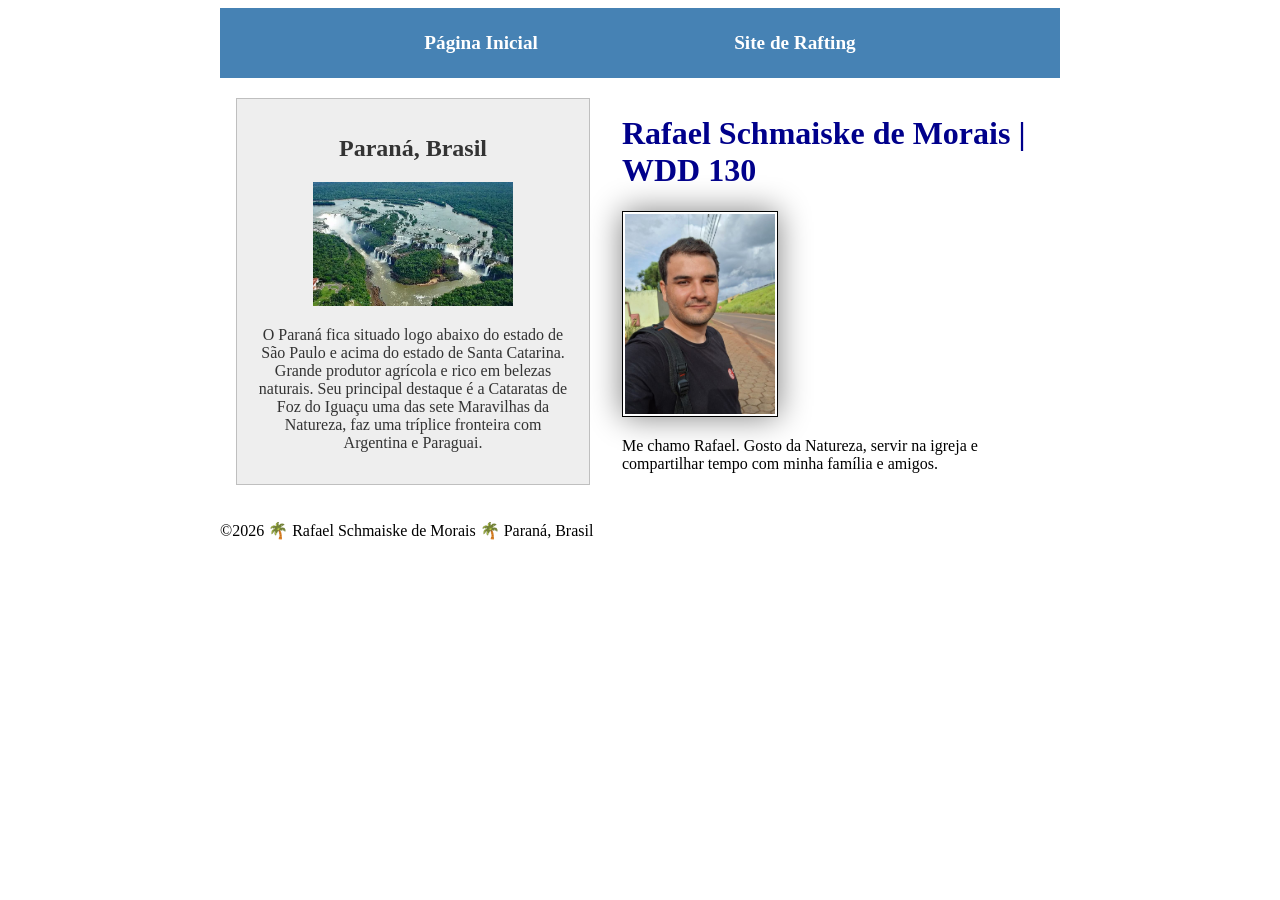
<file: index.html>
<!DOCTYPE html>
<html lang="pt-br">

<head>
    <meta charset="UTF-8">
    <meta name="viewport" content="width=device-width, initial-scale=1.0">
    <title>Rafael Schmaiske de Morais | WDD 130</title>
    <meta name="description"
      content="Página de Rafael Schmaiske de Morais para o curso de WDD 130, com informações pessoais e atividades de desenvolvimento web.">
    <meta name="author" content="Rafael Schmaiske de Morais">
    <link rel="stylesheet" href="estilos/estilos.css">
</head>

<body>
    <header>
        <nav>
            <a href="#">Página Inicial</a>
            <a href="wwr/">Site de Rafting</a>
        </nav>
    </header>
    <div class="grid">
        <main>
            <h1>Rafael Schmaiske de Morais | WDD 130</h1>
            <img src="imagens/perfil.jpg" alt="Foto de Rafael Schmaiske de Morais" width="200">
            <p>Me chamo Rafael. Gosto da Natureza, servir na igreja e compartilhar tempo com minha
                família e amigos.</p>
        </main>
        <aside>
            <h2>Paraná, Brasil</h2>
            <img src="imagens/parana.webp" alt="Cataratas do Iguaçu, Paraná - Brasil">
            <p>O Paraná fica situado logo abaixo do estado de São Paulo e acima do estado de Santa
                Catarina. Grande produtor agrícola e rico em belezas naturais. Seu principal
                destaque é
                a Cataratas de Foz do Iguaçu uma das sete
                Maravilhas da Natureza, faz uma tríplice fronteira com Argentina e
                Paraguai.
            </p>
        </aside>
    </div>
    <footer>
        <p>&copy;2026 🌴 Rafael Schmaiske de Morais 🌴 Paraná, Brasil</p>
    </footer>
</body>

</html>
</file>
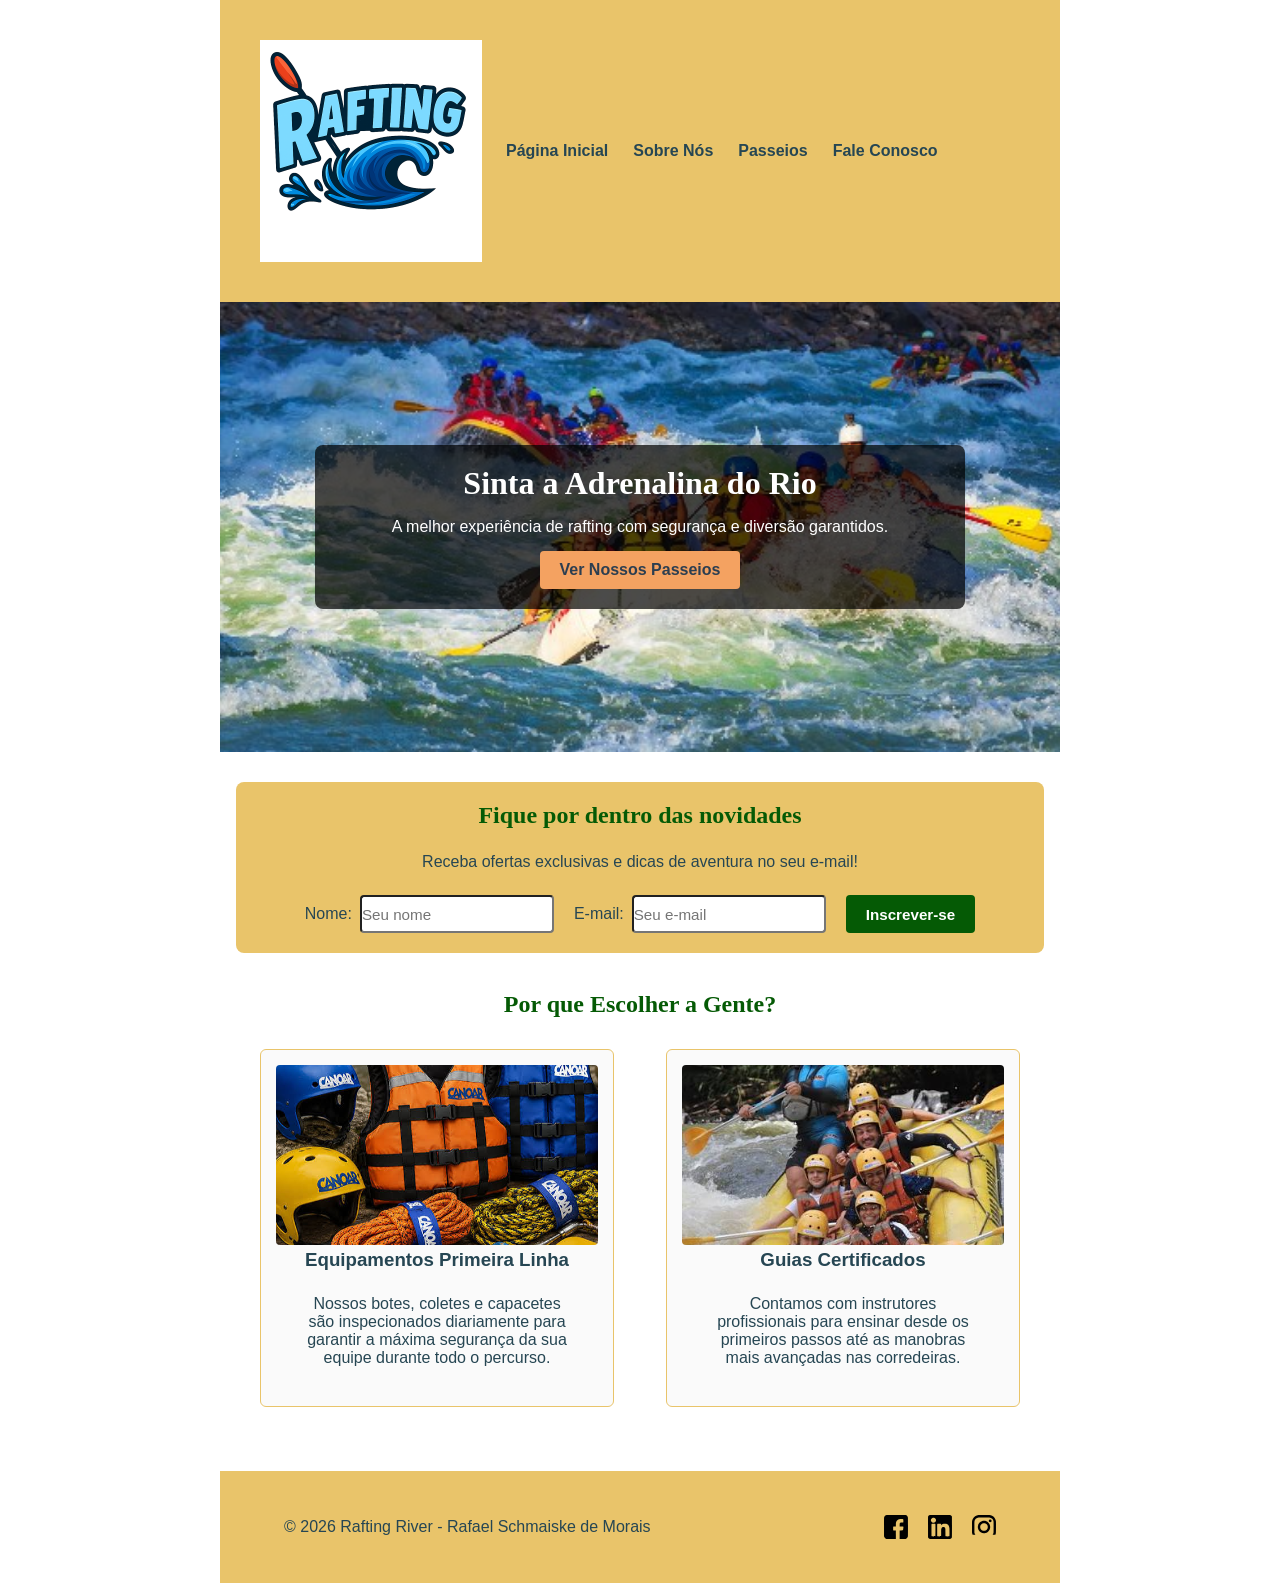
<file: wwr/index.html>
<!DOCTYPE html>
<html lang="pt-br">

<head>
    <meta charset="UTF-8">
    <meta name="description"
      content="Explore a emoção do rafting em corredeiras com a Rafting River. Passeios para iniciantes e veteranos.">
    <meta name="author" content="Rafael Schmaiske de Morais">
    <meta name="viewport" content="width=device-width, initial-scale=1.0">
    <link rel="stylesheet" href="estilos/rafting.css">
    <title>Rafting River | Página Inicial</title>
</head>

<body>
    <header>
        <img src="imagens/logo.png" alt="Logo Rafting River">
        <nav>
            <ul class="navegacao">
                <li><a href="index.html">Página Inicial</a></li>
                <li><a href="sobre.html">Sobre Nós</a></li>
                <li><a href="passeios.html">Passeios</a></li>
                <li><a href="contato.html">Fale Conosco</a></li>
            </ul>
        </nav>
    </header>


    <main class="contato-main">
        <div class="hero">
            <img src="imagens/hero_image.jpg" alt="Equipe praticando raftind no rio"
              class="hero_image">
            <div class="hero-content">
                <h1>Sinta a Adrenalina do Rio</h1>
                <p>A melhor experiência de rafting com segurança e diversão garantidos.</p>
                <a href="passeios.html" class="btn-cta">Ver Nossos Passeios</a>
            </div>
        </div>

        <section class="newsletter">
            <h2>Fique por dentro das novidades</h2>
            <p>Receba ofertas exclusivas e dicas de aventura no seu e-mail!</p>
            <form action="#" method="post" class="newsletter-form">
                <div class="form-group">
                    <label for="nome">Nome:</label>
                    <input type="text" id="nome" name="nome" placeholder="Seu nome" required>
                </div>
                <div class="form-group">
                    <label for="email">E-mail:</label>
                    <input type="email" id="email" name="email" placeholder="Seu e-mail" required>
                </div>
                <button type="submit" class="btn-submit">Inscrever-se</button>
            </form>
        </section>

        <section class="grid-destaques">
            <h2>Por que Escolher a Gente?</h2>
            <div class="grid-container">
                <article class="grid-card">
                    <img src="imagens/destaque1.jpg" alt="Equipamentos de segurança para rafting">
                    <h3>Equipamentos Primeira Linha</h3>
                    <p>Nossos botes, coletes e capacetes são inspecionados diariamente para garantir
                        a máxima segurança da sua equipe durante todo o percurso.</p>
                </article>
                <article class="grid-card">
                    <img src="imagens/destaque2.jpeg"
                      alt="Guia experiente orientando os aventureiros">
                    <h3>Guias Certificados</h3>
                    <p>Contamos com instrutores profissionais para ensinar desde os primeiros passos
                        até as manobras mais avançadas nas corredeiras.</p>
                </article>
            </div>
        </section>
    </main>

    <footer>
        <p>&copy; 2026 Rafting River - Rafael Schmaiske de Morais</p>
        <nav class="redes-sociais">
            <a href="https://facebook.com"><img src="imagens/facebook.svg" alt="Facebook"></a>
            <a href="https://linkedin.com"><img src="imagens/linkedin.svg" alt="LinkedIn"></a>
            <a href="https://instagram.com"><img src="imagens/instagram.svg" alt="Instagram"></a>
        </nav>
    </footer>
</body>

</html>
</file>
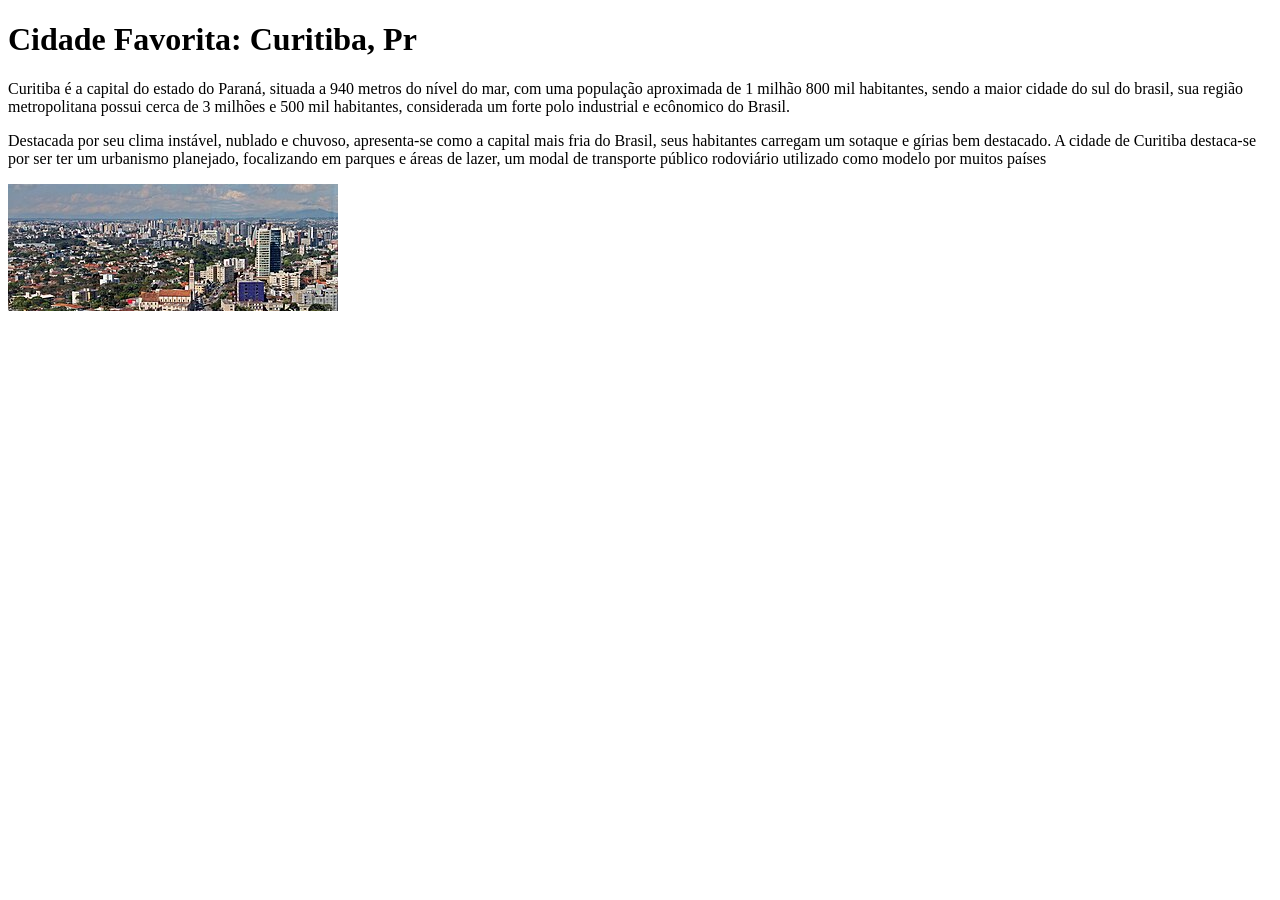
<file: semana01/cidade-favorita.html>
<!DOCTYPE html>
<html lang="en">

<head>
    <meta charset="UTF-8">
    <meta name="viewport" content="width=device-width, initial-scale=1.0">
    <title>Cidade Favorita</title>
</head>

<body>
    <h1>Cidade Favorita: Curitiba, Pr</h1>
    <p>Curitiba é a capital do estado do Paraná, situada a 940 metros do nível do mar, com uma
        população aproximada de 1 milhão 800 mil habitantes, sendo a maior cidade do sul do brasil,
        sua região metropolitana possui cerca de 3 milhões e 500 mil habitantes, considerada um
        forte polo industrial e ecônomico do Brasil.</p>
    <p>Destacada por seu clima instável, nublado e chuvoso, apresenta-se como a capital mais fria do
        Brasil, seus habitantes carregam um sotaque e gírias bem destacado. A cidade de Curitiba
        destaca-se por ser ter um urbanismo planejado, focalizando em parques e áreas de lazer, um
        modal de transporte público rodoviário utilizado como modelo por muitos países</p>
    <img src="imagens/Vista_da_Torre_das_Mercês_em_Curitiba.jpg"
      alt="Horizonte visto da Torre Panôramica">
</body>

</html>
</file>
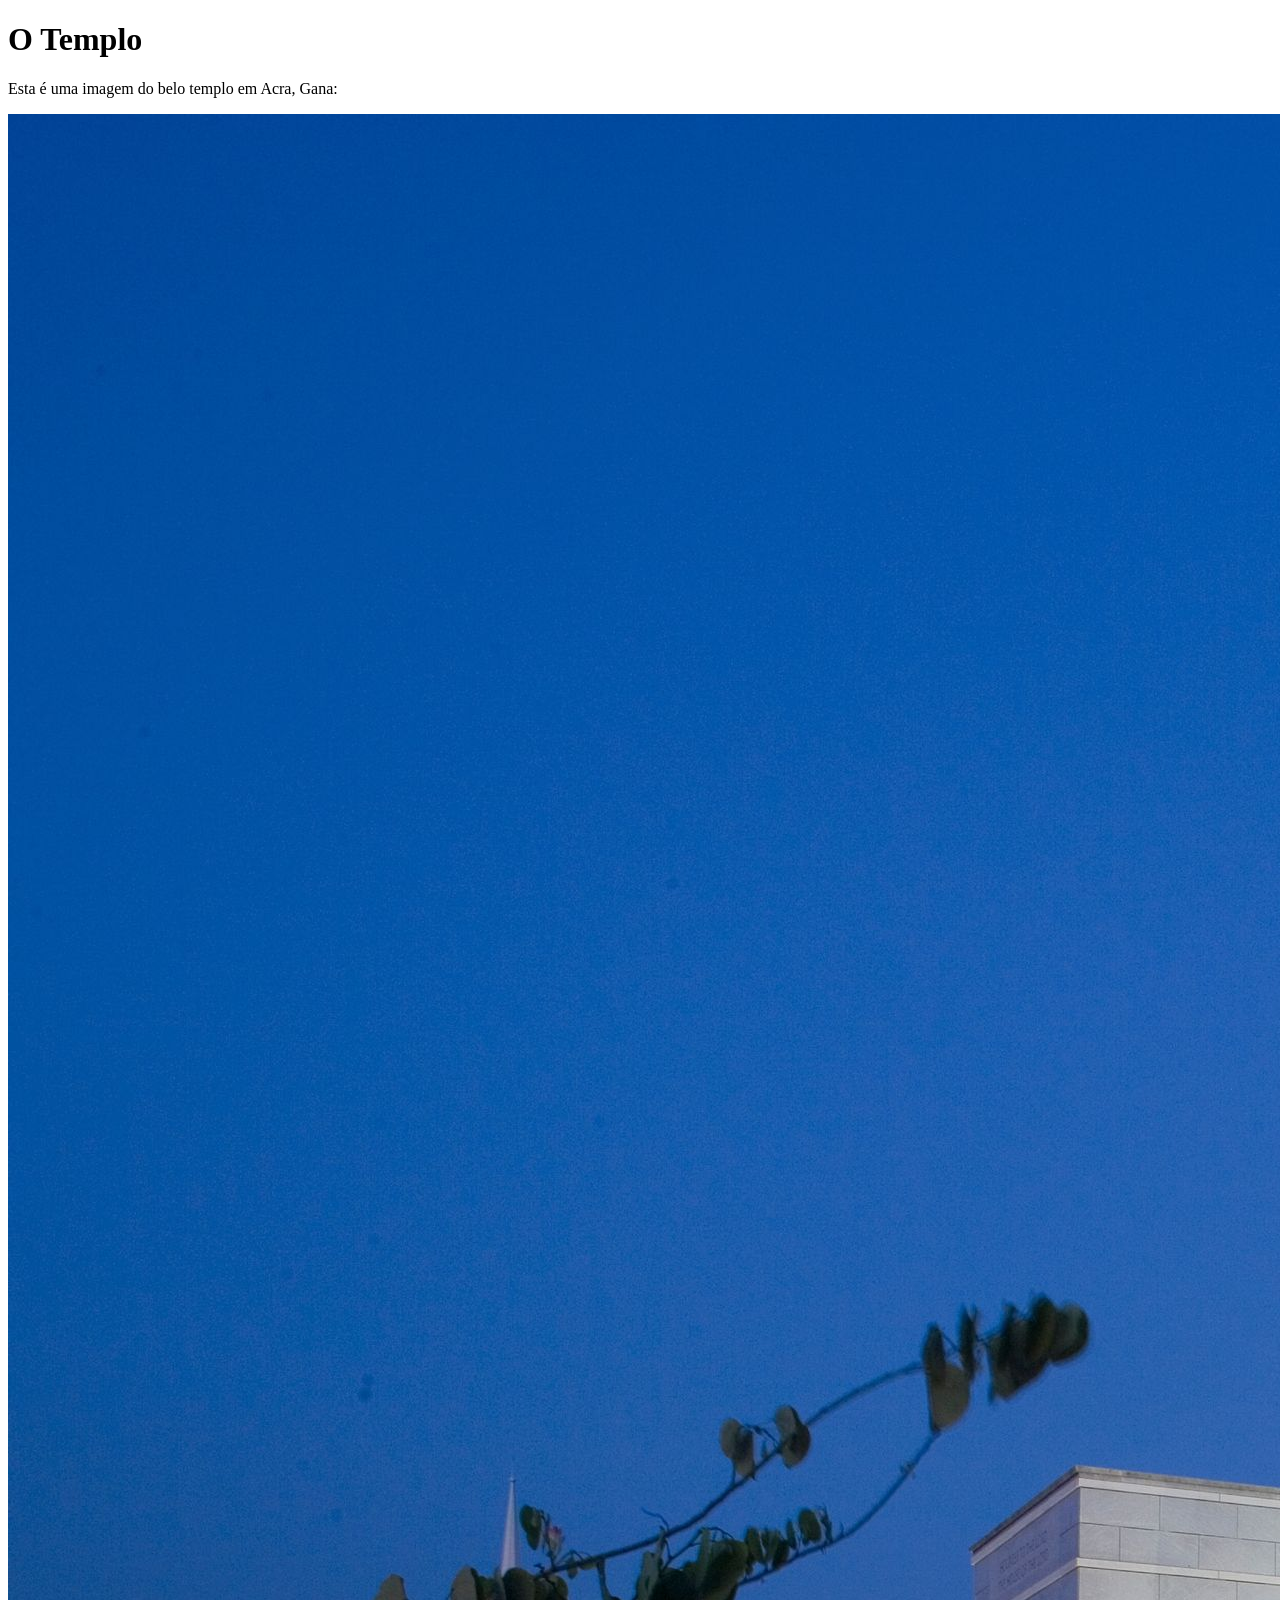
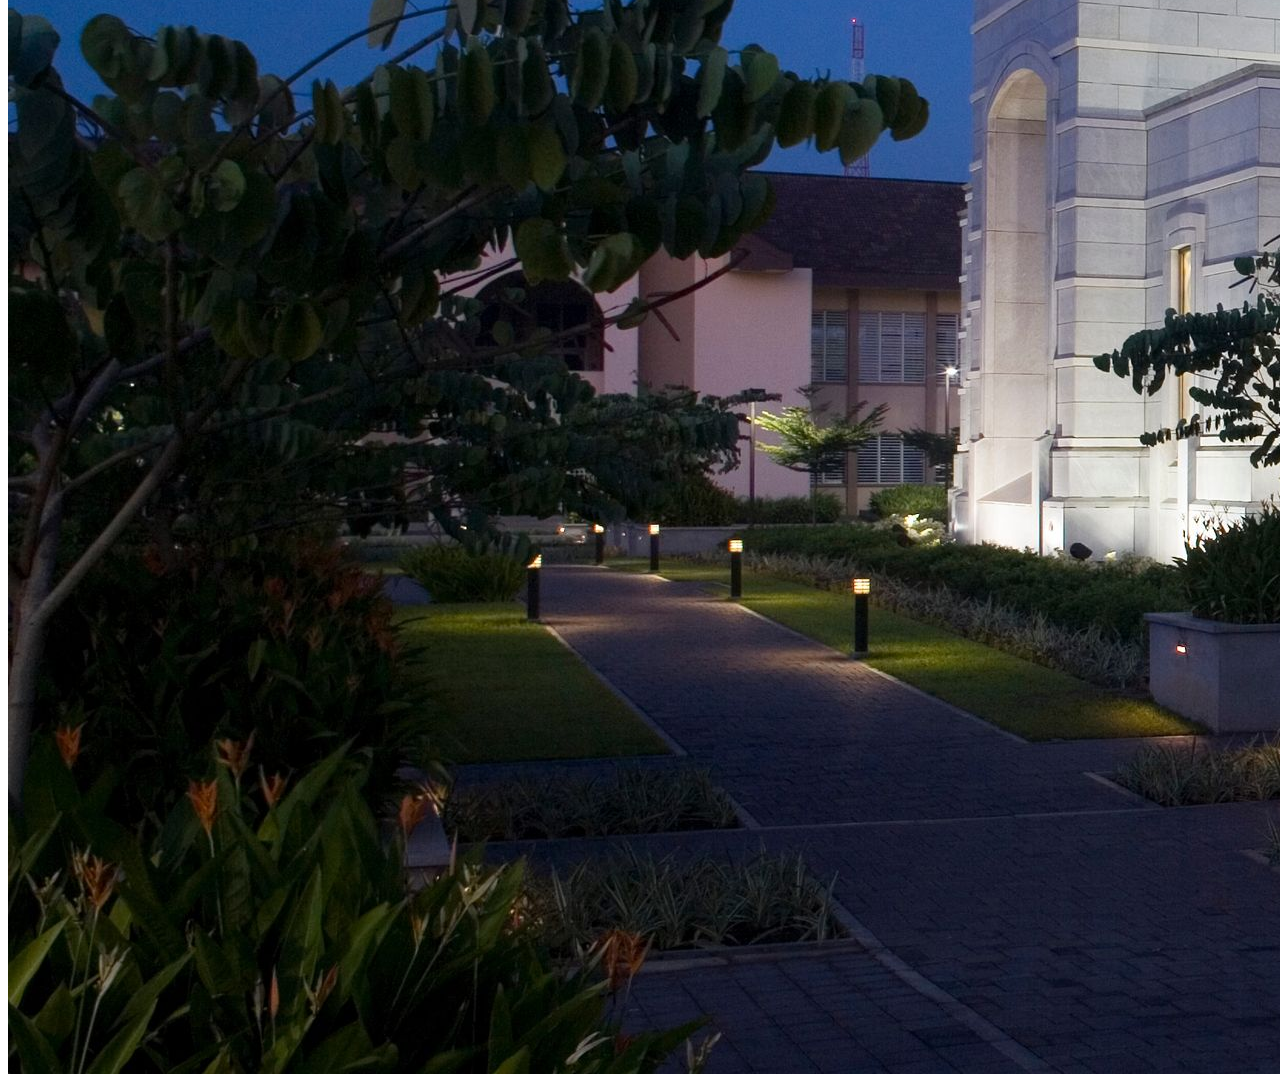
<file: semana01/imagens.html>
<!DOCTYPE html>
<html lang="pt-br">
<head>
    <meta charset="UTF-8">
    <meta name="viewport" content="width=device-width, initial-scale=1.0">
    <title>Imagem do Templo</title>
</head>
<body>
    <h1>O Templo</h1>
    <p>Esta é uma imagem do belo templo em Acra, Gana:</p>
    <img src="imagens/templo-largo.jpeg" alt="O Templo de Acra, Gana">
    
</body>
</html>
</file>
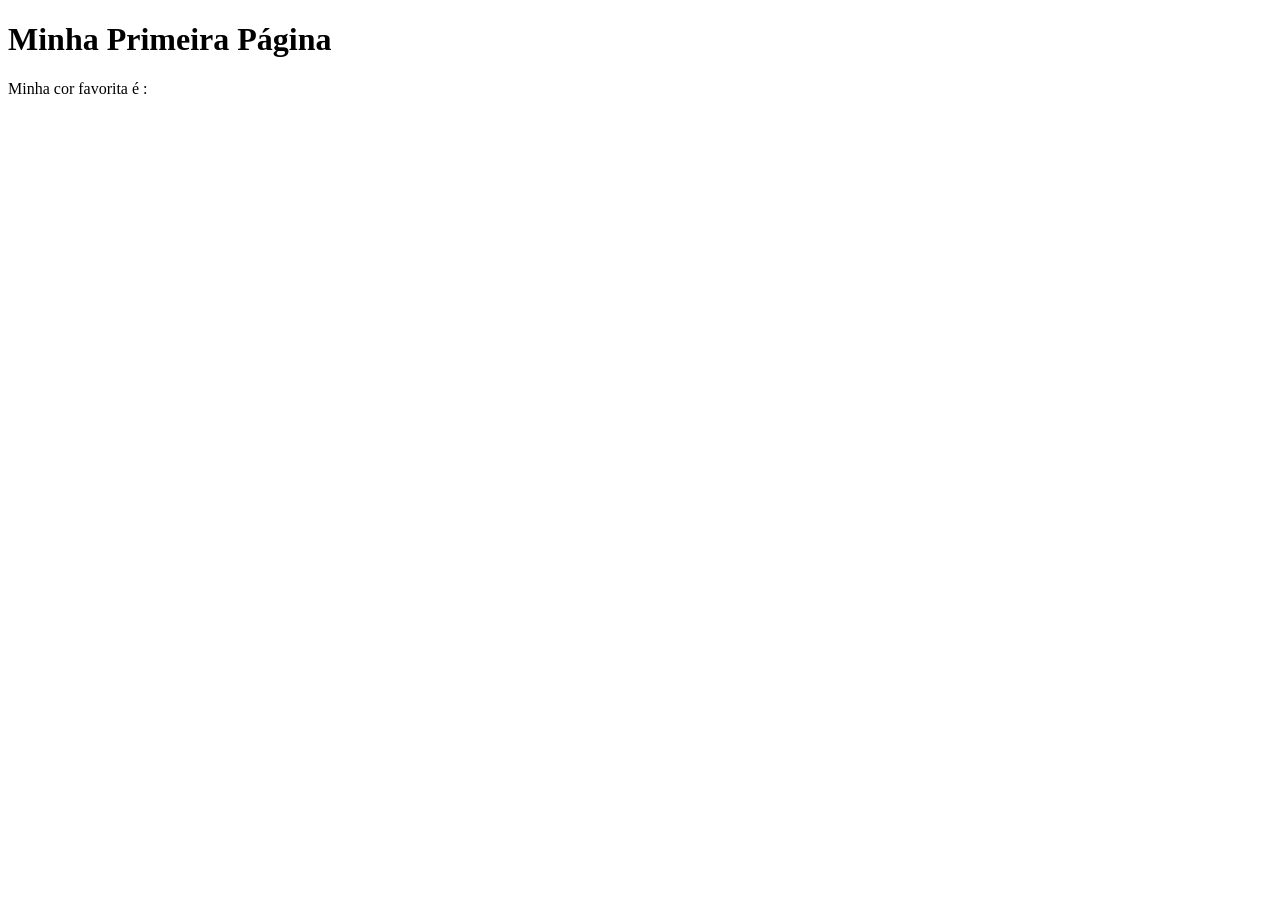
<file: semana01/primeira-pagina.html>
<!DOCTYPE html>
<html lang="pt-br">
<head>
    <meta charset="UTF-8">
    <meta name="viewport" content="width=device-width, initial-scale=1.0">
    <title>Minha Primeira Página</title>
</head>
<body>
    <h1>Minha Primeira Página</h1>
    <p>Minha cor favorita é : </p>
</body>
</html>
</file>
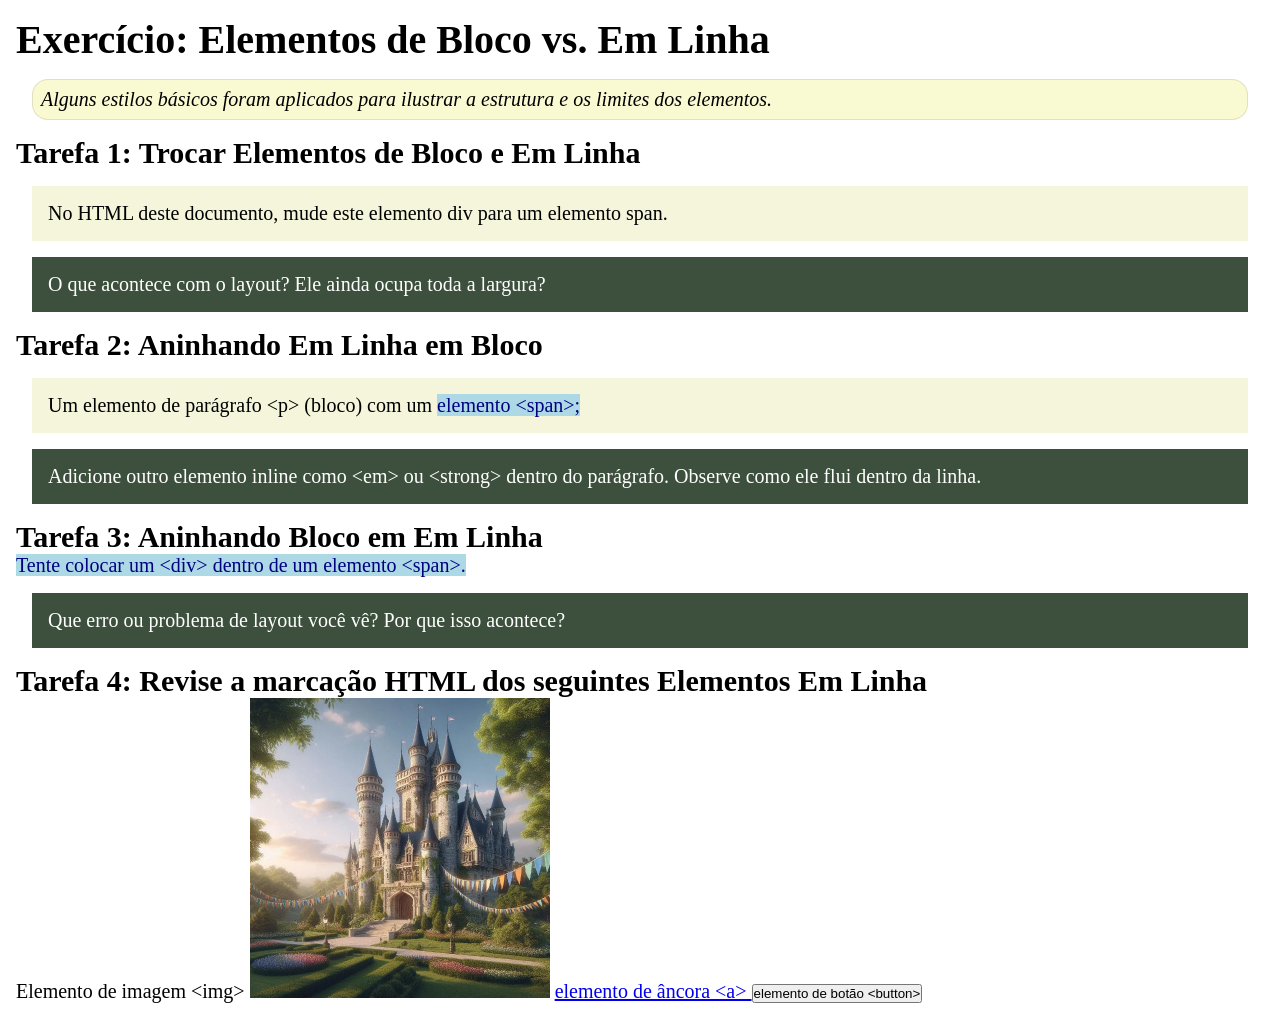
<file: semana02/bloco-vs-inline.html>
<!DOCTYPE html>
<html lang="pt-br">

<head>
    <meta charset="UTF-8">
    <meta name="viewport" content="width=device-width, initial-scale=1.0">
    <title>Exercício: Elementos de Bloco vs. Inline</title>
    <link rel="stylesheet" href="estilos/bloco-vs-inline.css">
</head>

<body>
    <main>
        <h1>Exercício: Elementos de Bloco vs. Em Linha</h1>
        <p class="note">Alguns estilos básicos foram aplicados para ilustrar a estrutura e os limites dos elementos.</p>

        <h2>Tarefa 1: Trocar Elementos de Bloco e Em Linha</h2>
        <div>No HTML deste documento, mude este elemento div para um elemento span.</div>

        <p class="question">O que acontece com o layout? Ele ainda ocupa toda a largura?</p>

        <h2>Tarefa 2: Aninhando Em Linha em Bloco</h2>
        <p>Um elemento de parágrafo &lt;p&gt; (bloco) com um <span>elemento &lt;span&gt;;</span></p>
        <p class="question">Adicione outro elemento inline como &lt;em&gt; ou &lt;strong&gt; dentro do parágrafo.
            Observe como ele flui dentro da linha.</p>

        <h2>Tarefa 3: Aninhando Bloco em Em Linha</h2>
        <span>Tente colocar um &lt;div&gt; dentro de um elemento &lt;span&gt;.</span>
        <p class="question">Que erro ou problema de layout você vê? Por que isso acontece?</p>


        <h2>Tarefa 4: Revise a marcação HTML dos seguintes Elementos Em Linha</h2>
        Elemento de imagem &lt;img&gt;
        <img src="imagens/castelo.webp" alt="imagem (imagens estão em linha)" width="300" height="300">
        <a href="https://churchofjesuschrist.org">elemento de âncora &lt;a&gt; </a>
        <button type="button">elemento de botão &lt;button&gt;</button>
    </main>
</body>

</html>
</file>
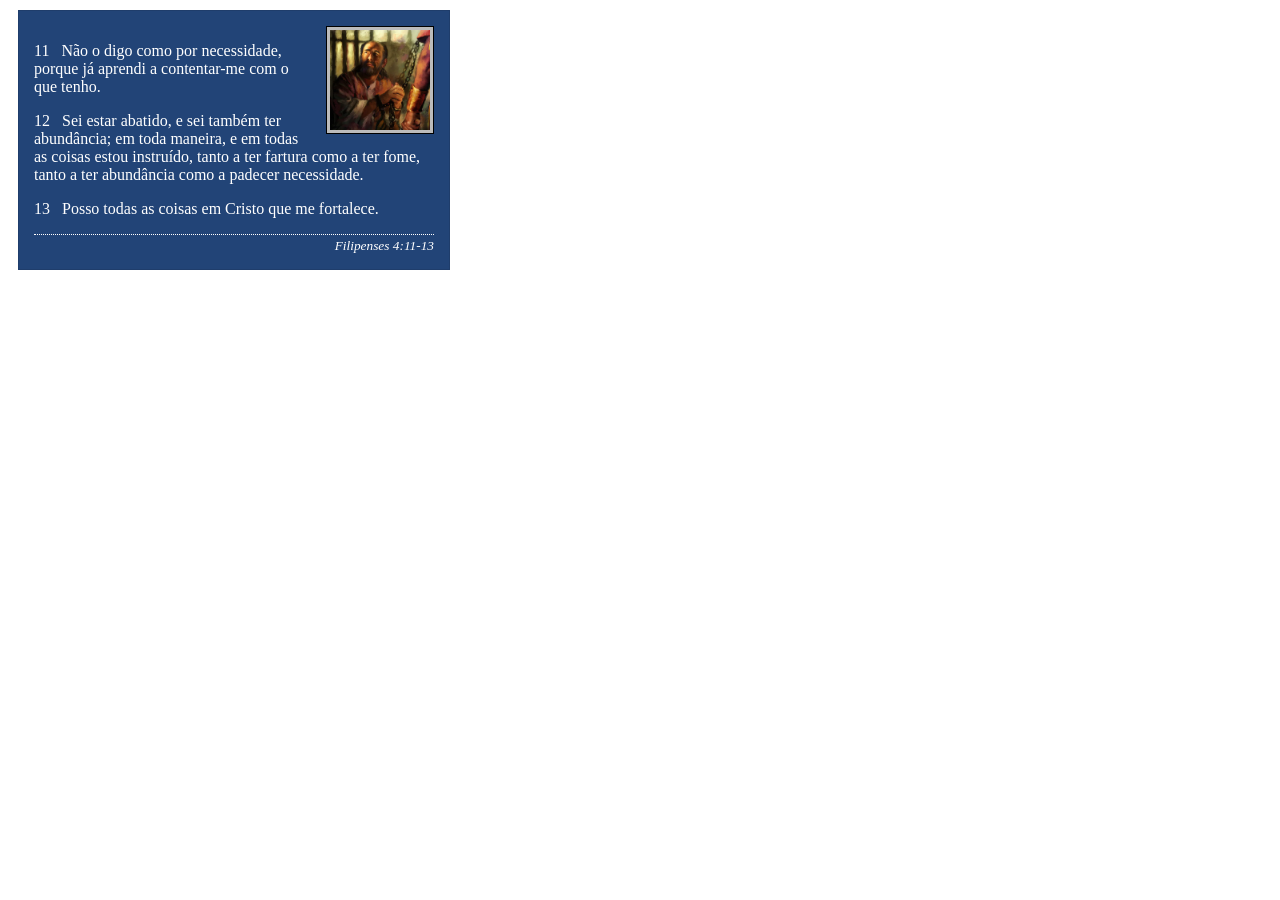
<file: semana02/box-model-solucao.html>
<!DOCTYPE html>
<html lang="pt-br">

<head>
    <meta charset="UTF-8">
    <meta name="viewport" content="width=device-width, initial-scale=1.0">
    <title>Atividade de Box Model</title>
    <link rel="stylesheet" href="estilos/box-model-solucao.css">
</head>

<body>
    <main>
        <div class="callout">
            <img src="imagens/apostolo-paulo-preso.webp" alt="Apóstolo Paulo - Preso em Roma" width="200" height="200">
            <blockquote>
                <p>11 &nbsp; Não o digo como por necessidade, porque já aprendi a contentar-me com o que tenho.</p>
                <p>12 &nbsp; Sei estar abatido, e sei também ter abundância; em toda maneira, e em todas as coisas estou
                    instruído, tanto a ter fartura como a ter fome, tanto a ter abundância como a padecer necessidade.
                </p>
                <p>13 &nbsp; Posso todas as coisas em Cristo que me fortalece.</p>
            </blockquote>
            <cite>Filipenses 4:11-13</cite>
        </div>
    </main>
</body>

</html>
</file>
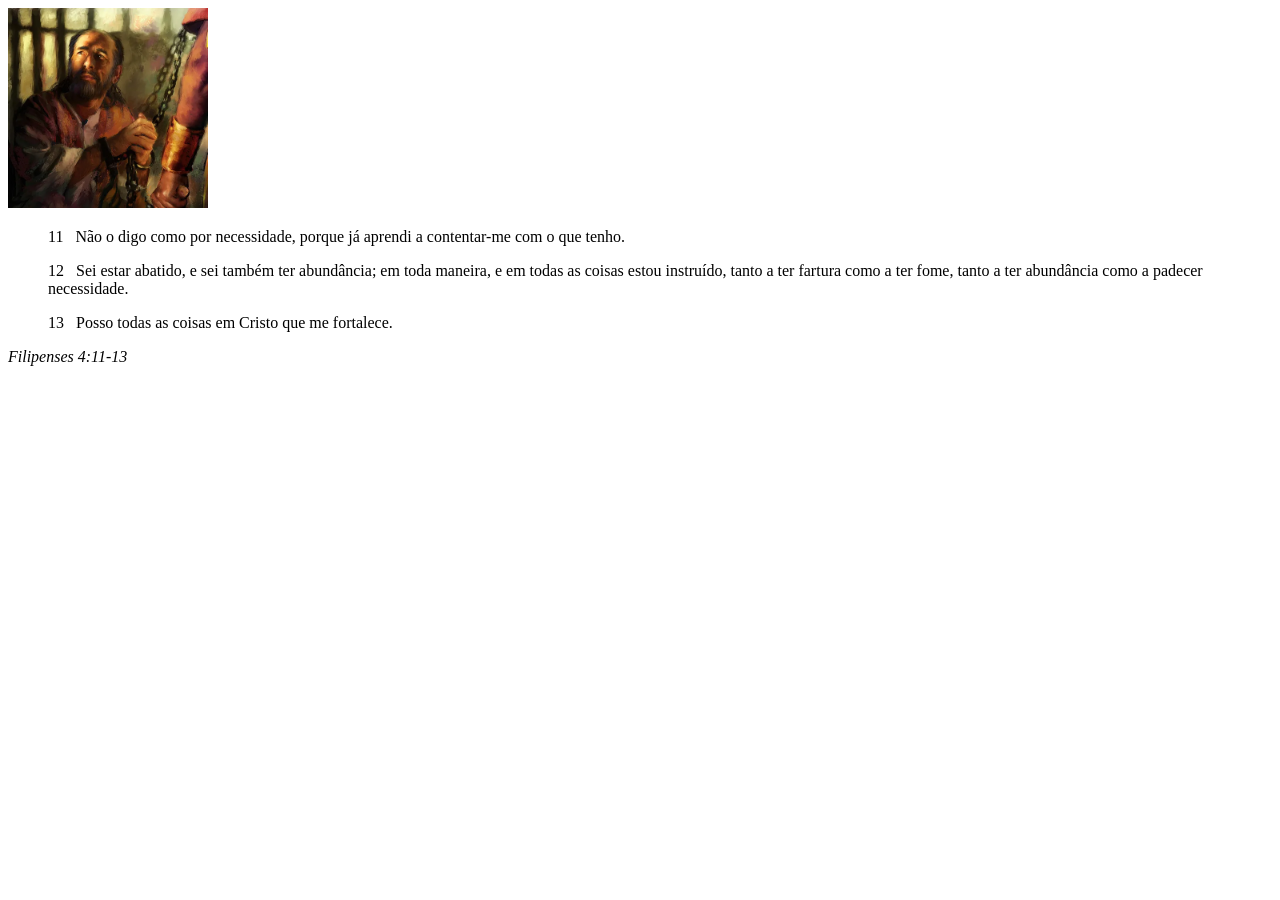
<file: semana02/box-model.html>
<!DOCTYPE html>
<html lang="pt-br">
<head>
    <meta charset="UTF-8">
    <meta name="viewport" content="width=device-width, initial-scale=1.0">
    <title>Atividade de Box Model</title>
</head>
<body>
    <main>
        <div class="callout">
            <img src="imagens/apostolo-paulo-preso.webp" alt="Apóstolo Paulo - Preso em Roma" width="200" height="200">
            <blockquote>
                <p>11 &nbsp; Não o digo como por necessidade, porque já aprendi a contentar-me com o que tenho.</p>
                <p>12 &nbsp; Sei estar abatido, e sei também ter abundância; em toda maneira, e em todas as coisas estou instruído, tanto a ter fartura como a ter fome, tanto a ter abundância como a padecer necessidade.</p>
                <p>13 &nbsp; Posso todas as coisas em Cristo que me fortalece.</p>
            </blockquote>
            <cite>Filipenses 4:11-13</cite>
        </div>
    </main>
</body>
</html>
</file>
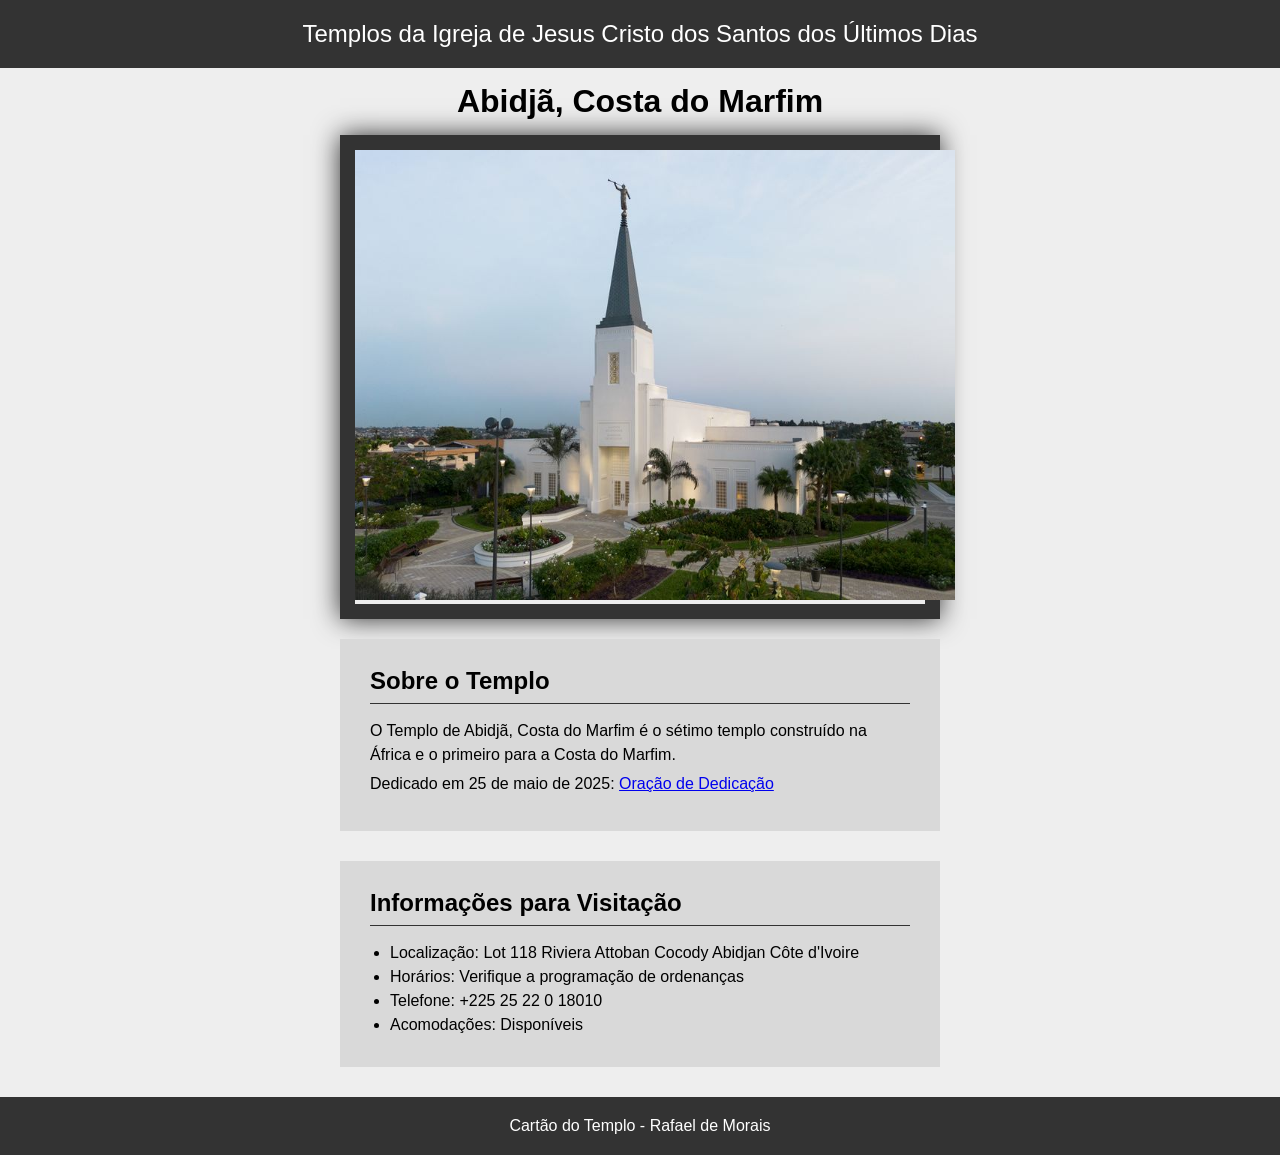
<file: semana02/templo.html>
<!DOCTYPE html>
<html lang="pt-br">

<head>
    <meta charset="UTF-8">
    <meta name="viewport" content="width=device-width, initial-scale=1.0">
    <title>Cartão do Templo - Abidjã, Costa do Marfim</title>
    <link rel="stylesheet" href="estilos/templo.css">

<body>
    <header>
        <p>Templos da Igreja de Jesus Cristo dos Santos dos Últimos Dias</p>
    </header>
    <main>
        <h1>Abidjã, Costa do Marfim</h1>
        <picture>
            <img src="imagens/abidja-costa-do-marfim.jpeg" alt="Templo de Abidjã, Costa do Marfim">
        </picture>
        <section>
            <h2>Sobre o Templo</h2>
            <p>O Templo de Abidjã, Costa do Marfim é o sétimo templo construído na África e o
                primeiro para a Costa do Marfim.</p>
            <p>Dedicado em 25 de maio de 2025: <a
                  href="https://www.churchofjesuschrist.org/temples/dedicatory-prayer/abidjan-ivory-coast-temple/2025-05-25?lang=eng"
                  target="_blank" rel="noopener noreferrer">Oração de Dedicação</a></p>
        </section>
        <section>
            <h2>Informações para Visitação</h2>
            <ul>
                <li>Localização: Lot 118 Riviera Attoban Cocody Abidjan Côte d'Ivoire</li>
                <li>Horários: Verifique a programação de ordenanças</li>
                <li>Telefone: +225 25 22 0 18010</li>
                <li>Acomodações: Disponíveis</li>
            </ul>
        </section>
    </main>
    <footer>
        <p>Cartão do Templo - Rafael de Morais</p>
    </footer>
</body>

</html>
</file>
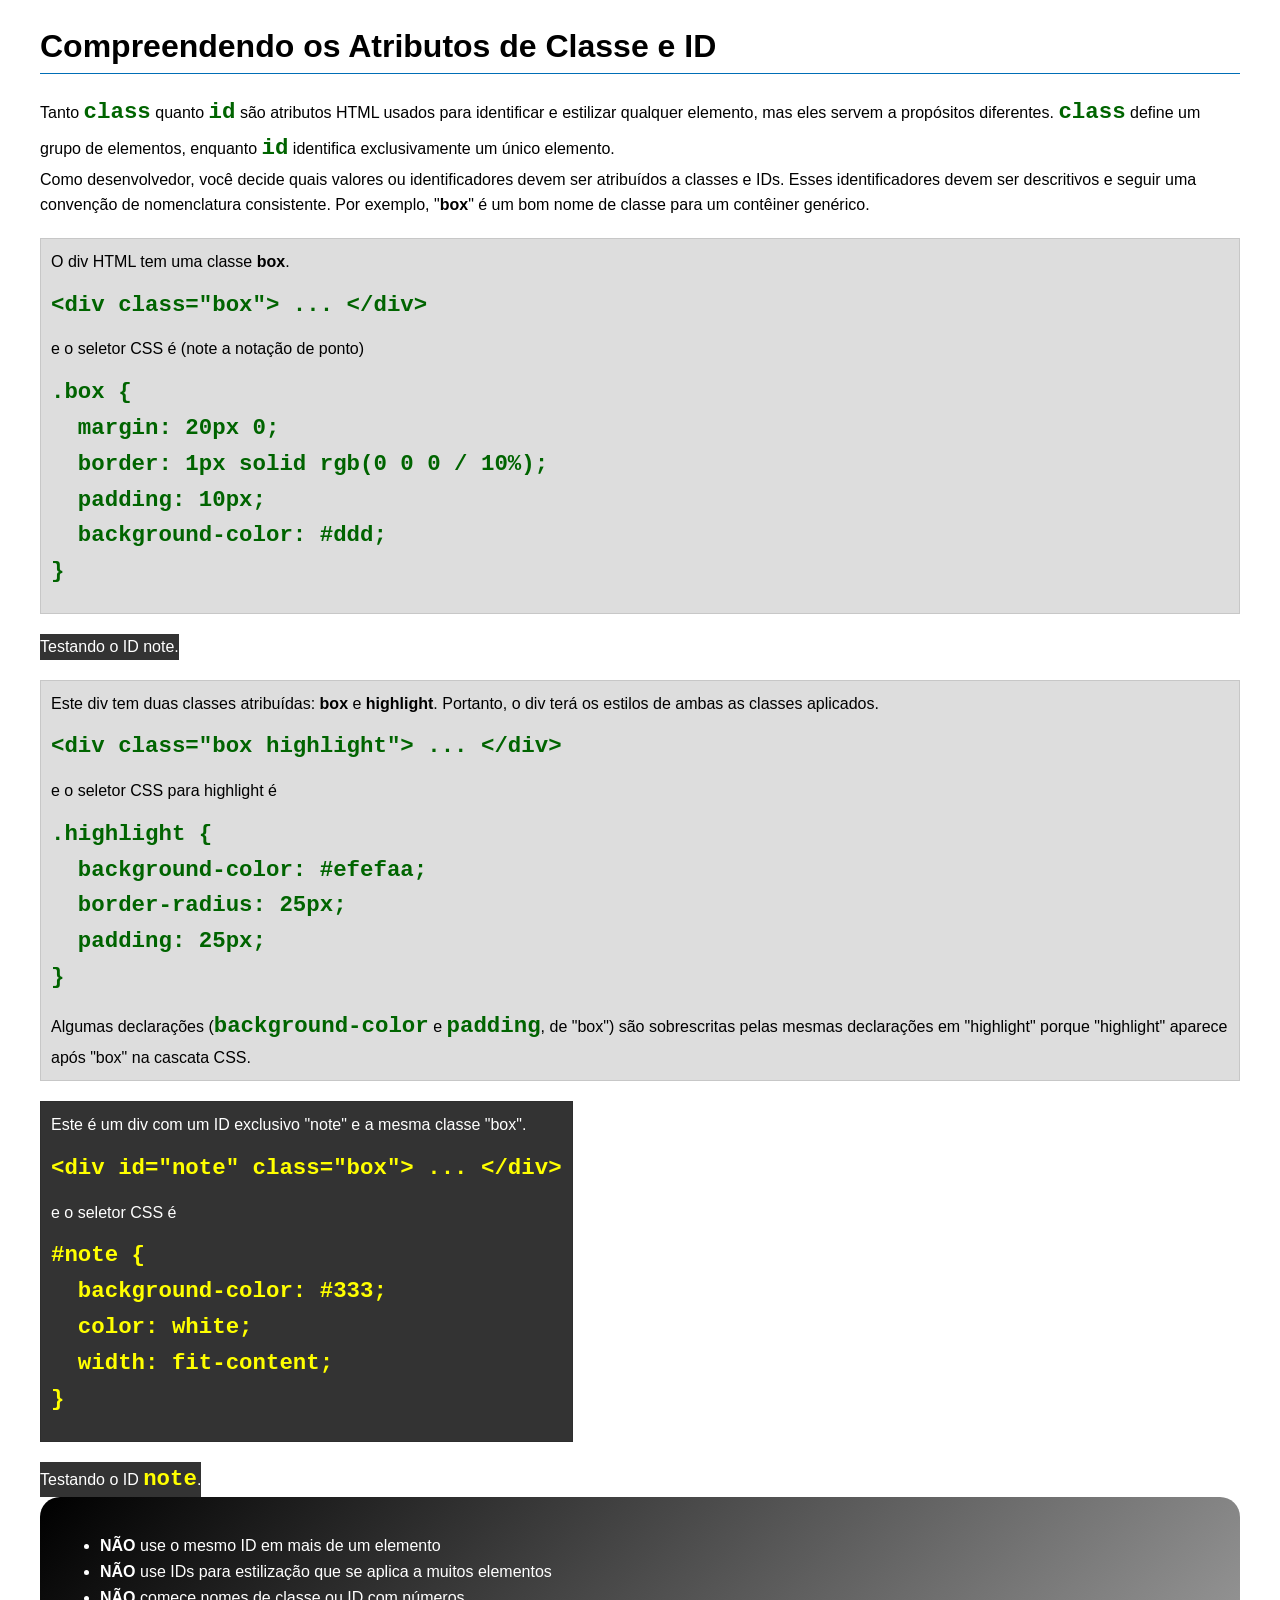
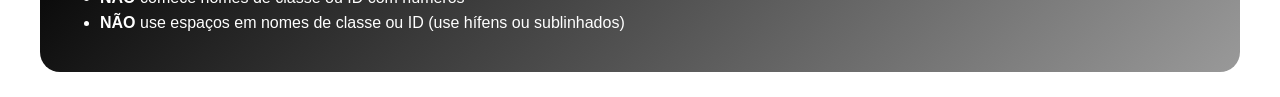
<file: semana03/classe-e-id.html>
<!DOCTYPE html>
<html lang="pt-br">

<head>
    <meta charset="UTF-8">
    <meta name="viewport" content="width=device-width, initial-scale=1.0">
    <title>Atributos de Classe vs ID</title>
    <link rel="stylesheet" href="estilos/classe-e-id.css">
</head>

<body>
    <h1>Compreendendo os Atributos de Classe e ID</h1>
    <p>Tanto <code>class</code> quanto <code>id</code> são atributos HTML usados para identificar e
        estilizar qualquer
        elemento, mas eles servem a propósitos diferentes. <code>class</code> define um grupo de
        elementos, enquanto
        <code>id</code> identifica exclusivamente um único elemento.
    </p>
    <p>Como desenvolvedor, você decide quais valores ou identificadores devem ser atribuídos a
        classes e IDs. Esses
        identificadores devem ser descritivos e seguir uma convenção de nomenclatura consistente.
        Por exemplo,
        "<strong>box</strong>" é um bom nome de classe para um contêiner genérico.</p>
    <div class="box">
        <p>O div HTML tem uma classe <strong>box</strong>.</p>
        <pre><code class="html">&lt;div class="box"&gt; ... &lt;/div&gt;</code></pre>
        e o seletor CSS é (note a notação de ponto)
        <pre><code class="css">.box {
  margin: 20px 0;
  border: 1px solid rgb(0 0 0 / 10%);
  padding: 10px;
  background-color: #ddd; 
}</code></pre>
    </div>
    <div id="note">
        <p>Testando o ID note.</p>
    </div>
    <div class="box">
        <p>Este div tem duas classes atribuídas: <strong>box</strong> e <strong>highlight</strong>.
            Portanto, o div terá
            os estilos de ambas as classes aplicados.</p>
        <pre><code class="html">&lt;div class="box highlight"&gt; ... &lt;/div&gt;</code></pre>
        e o seletor CSS para highlight é
        <pre><code class="css">.highlight {
  background-color: #efefaa;
  border-radius: 25px;
  padding: 25px;
}</code></pre>
        <p>Algumas declarações (<code>background-color</code> e <code>padding</code>, de "box") são
            sobrescritas pelas
            mesmas declarações em "highlight" porque "highlight" aparece após "box" na cascata CSS.
        </p>
    </div>

    <div id="note" class="box">
        <p>Este é um div com um ID exclusivo "note" e a mesma classe "box".</p>
        <pre><code class="html">&lt;div id="note" class="box"&gt; ... &lt;/div&gt;</code></pre>
        e o seletor CSS é
        <pre><code class="css">#note {
  background-color: #333;
  color: white;
  width: fit-content;
}</code></pre>
    </div>

    <div id="note">
        <p>Testando o ID <code>note</code>.</p>
    </div>

    <section id="melhor-pratica">
        <ul>
            <li><strong>NÃO</strong> use o mesmo ID em mais de um elemento</li>
            <li><strong>NÃO</strong> use IDs para estilização que se aplica a muitos elementos</li>
            <li><strong>NÃO</strong> comece nomes de classe ou ID com números</li>
            <li><strong>NÃO</strong> use espaços em nomes de classe ou ID (use hífens ou
                sublinhados)</li>
        </ul>
    </section>

    <br>

</body>

</html>
</file>
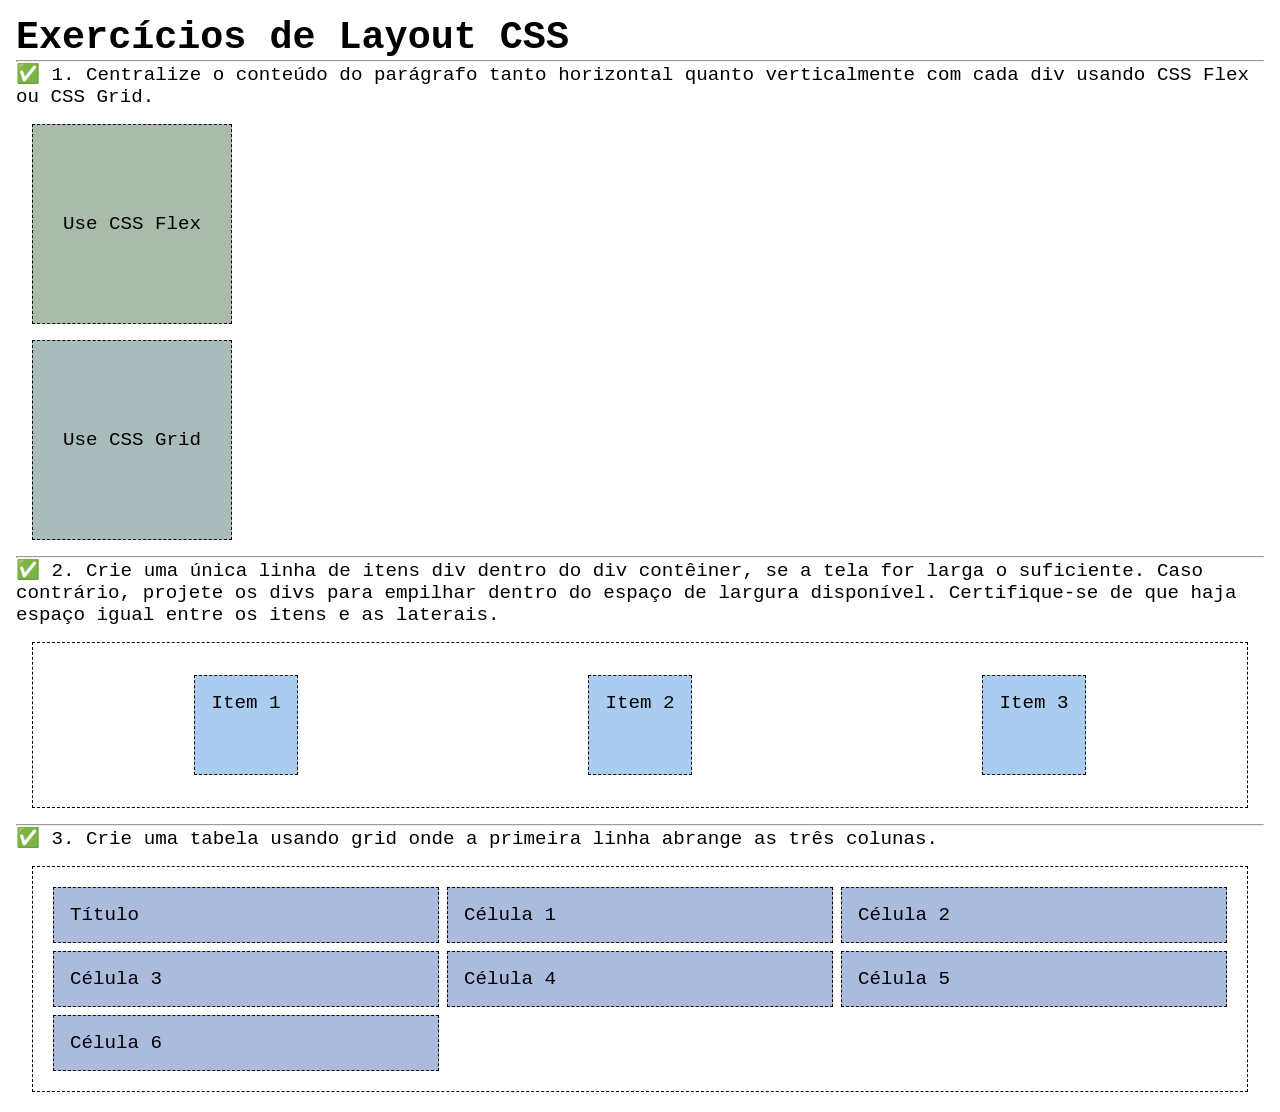
<file: semana04/exercicios-layout.html>
<!DOCTYPE html>
<html lang="pt-br">

<head>
    <meta charset="UTF-8">
    <meta name="viewport" content="width=device-width, initial-scale=1.0">
    <title>Exercícios de Layout CSS</title>
    <link rel="stylesheet" href="estilos/solucoes-dos-exercicios-de-layout.css">
</head>

<body>
    <main>
        <h1>Exercícios de Layout CSS</h1>
        <hr>
        <p>✅ 1. Centralize o conteúdo do parágrafo tanto horizontal quanto verticalmente com cada div usando CSS Flex ou
            CSS Grid.
        </p>
        <div class="one flex">
            <p>Use CSS Flex</p>
        </div>
        <div class="one grid">
            <p>Use CSS Grid</p>
        </div>
        <hr>
        <p>✅ 2. Crie uma única linha de itens div dentro do div contêiner, se a tela for larga o suficiente. Caso
            contrário, projete os
            divs para empilhar dentro do espaço de largura disponível. Certifique-se de que haja espaço igual entre os
            itens e as laterais.</p>
        <div class="container2">
            <div class="dois">
                <p>Item 1</p>
            </div>
            <div class="dois">
                <p>Item 2</p>
            </div>
            <div class="dois">
                <p>Item 3</p>
            </div>
        </div>
        <hr>
        <p>✅ 3. Crie uma tabela usando grid onde a primeira linha abrange as três colunas. </p>
        <div class="container3">
            <div class="tres colunas-3">
                <p>Título</p>
            </div>
            <div class="tres">
                <p>Célula 1</p>
            </div>
            <div class="tres">
                <p>Célula 2</p>
            </div>
            <div class="tres">
                <p>Célula 3</p>
            </div>
            <div class="tres">
                <p>Célula 4</p>
            </div>
            <div class="tres">
                <p>Célula 5</p>
            </div>
            <div class="tres">
                <p>Célula 6</p>
            </div>

        </div>
    </main>
</body>

</html>
</file>
<file: estilos/estilos.css>
aside {
    width: 20rem;
    position: relative;
    grid-column: 1/;
    grid-row: 1/2;
    margin: 1rem;
    border: 1px solid rgb(0 0 0 / 0.2);

    padding: 1rem;
    background-color: #eee;
    color: #333;
    text-align: center;
}

aside img {
    width: 200px;
    height: auto;
}

main img {
    width: 150px;
    height: auto;
    border: 1px solid black;
    padding: 2px;
    box-shadow: 0 0 30px gray;
}

p {
    padding: 0;
}

header,
footer,
.grid {
    max-width: 840px;
    margin: 0 auto;
}

.grid {
    display: grid;
    align-items: center;
}

main {
    grid-column: 2/3;
    margin: 1rem;

}

nav {
    background-color: steelblue;
    padding: 1rem;
    display: flex;
    justify-content: space-evenly;
    align-items: center;
}

nav a {
    display: block;
    padding: 0.5rem;
    text-decoration: none;
    font-size: 1.2rem;
    font-weight: 700;
    color: #fff;
}

h1 {
    color: darkblue;
    border-bottom: #333;
}
</file>
<file: wwr/estilos/rafting.css>
:root {
    --cor-primaria: #055a05;
    /* verde-floresta*/
    --cor-secundaria: #f4a261;
    /*bege médio */
    --cor-destaque1: #264653;
    /*azul-escuro acinzentado */
    --cor-destaque2: #e9c46a;
    /* amarelo-claro dourado */
    --cor-destaque3: #ffffff;
    --cor-destaque4: #2c3e50;
    --cor-destaque5: #333;
    --cor-destaque6: rgb(0, 0, 0, 0.3);
    --cor-destaque7_translucido: rgb(0, 0, 0, 0.7);
    --fonte-titulo: "Times New Roman", "Georgia", serif;
    --fonte-body: Arial, Helvetica, sans-serif;
}

* {
    margin: 0;
    padding: 0;
    box-sizing: border-box;
}

body {
    font-family: var(--fonte-body);
    color: var(--cor-destaque1);
}

header,
main,
footer {
    width: 840px;
    margin: 0 auto;
}

header {
    display: grid;
    grid-template-columns: auto 1fr;
    align-items: center;
    padding: 40px;
    background-color: var(--cor-destaque2);
}

h1,
h2 {
    font-family: var(--fonte-titulo);
    color: var(--cor-primaria);
    text-align: center;
}

nav,
p,
section,
article {
    margin: 16px;
    padding: 8px;
}

.hero {
    position: relative;
    text-align: center;
    color: var(--cor-destaque1);
    margin-bottom: 30px;
}

.hero img {
    display: block;
    width: 100%;
    height: 450px;
    object-fit: cover;
    background-color: var(--cor-secundaria);
}

.hero article img {
    width: 120px;
    height: 90px;
    object-fit: cover;
    border-radius: 4px;
}

.hero article {
    position: absolute;
    bottom: 25px;
    left: 50%;
    transform: translateX(-50%);
    background-color: var(--cor-destaque3);
    color: var(--cor-destaque5);
    padding: 20px;
    border-radius: 8px;
    width: 80%;
    max-width: 700px;
    display: flex;
    align-items: center;
    gap: 20px;
    text-align: left;
    box-shadow: 0 4px 8px var(--cor-destaque6);
}

.hero h1 {
    position: absolute;
    top: 20px;
    left: 50%;
    transform: translateX(-50%);
    background-color: var(--cor-destaque7_translucido);
    color: var(--cor-destaque3);
    padding: 12px 30px;
    border-radius: 5px;
    font-size: 2.2rem;
    margin: 0;
}

.hero article h2 {
    margin-top: 0;
    color: var(--cor-destaque4);
    font-size: 1.3rem;
}

.hero article p {
    font-size: 0.95rem;
    margin-bottom: 0;
}

.hero .hero_image {
    width: 100%;
    height: 450px;
    object-fit: cover;
    display: block;
}

.hero-content {
    position: absolute;
    top: 50%;
    left: 50%;
    transform: translate(-50%, -50%);
    background-color: var(--cor-destaque7_translucido);
    padding: 20px 30px;
    border-radius: 8px;
    width: 80%;
    max-width: 650px;
    text-align: center;
}

.hero-content h1 {
    color: var(--cor-destaque3);
    font-size: 2rem;
    margin-bottom: 10px;
    position: static;
    transform: none;
    background-color: transparent;
    padding: 0;
}

.hero-content p {
    color: var(--cor-destaque3);
    font-size: 1rem;
    margin-bottom: 15px;
    padding: 0;
}

.btn-cta {
    display: inline-block;
    padding: 10px 20px;
    background-color: var(--cor-secundaria);
    color: var(--cor-destaque4);
    text-decoration: none;
    font-weight: bold;
    border-radius: 4px;
}

.newsletter {
    background-color: var(--cor-destaque2);
    border-radius: 8px;
    padding: 20px;
    text-align: center;
    margin: 30px 16px;
}

.newsletter-form {
    display: flex;
    gap: 20px;
    justify-content: center;
    align-items: center;
    margin-top: 15px;
    flex-wrap: wrap;
}

.newsletter-form .form-group {
    display: flex;
    align-items: center;
    gap: 8px;
}

.newsletter-form input,
.btn-submit {
    height: 38px;
    font-size: 0.95rem;
    border-radius: 4px;
    box-sizing: border-box;
}

.btn-submit {
    padding: 8px 20px;
    background-color: var(--cor-primaria);
    color: var(--cor-destaque3);
    border: none;
    border-radius: 4px;
    font-weight: bold;
    cursor: pointer;
}

.grid-container {
    display: grid;
    grid-template-columns: 1fr 1fr;
    gap: 20px;
    margin-top: 15px;
}

.grid-card {
    border: 1px solid var(--cor-destaque2);
    border-radius: 6px;
    padding: 15px;
    background-color: #fafafa;
    text-align: center;
}

.grid-card img {
    width: 100%;
    height: 180px;
    object-fit: cover;
    border-radius: 4px;
}

nav a {
    text-decoration: none;
}

nav {
    display: flex;
}

header nav ul.navegacao {
    display: flex;
    list-style: none;
    gap: 25px;
    justify-content: flex-end;
    margin: 0;
    padding: 0;
}

header nav ul.navegacao a {
    text-decoration: none;
    color: var(--cor-destaque1);
    font-weight: bold;
}

header nav ul.navegacao a:hover {
    color: var(--cor-primaria);
}

.historia-content {
    display: flex;
    align-items: center;
    gap: 20px;
    margin-top: 20px;
}

.historia-content p {
    flex: 1;
    font-size: 0.95rem;
    line-height: 1.5;
}

.historia-content img {
    width: 200px;
    height: 140px;
    object-fit: cover;
    border-radius: 40px;
}

.aventuras-grid {
    display: flex;
    justify-content: space-between;
    gap: 10px;
    margin-top: 20px;
}

.aventuras-grid figure {
    flex: 1;
    text-align: center;
    margin: 0;
}

.aventuras-grid img {
    width: 100%;
    height: 110px;
    object-fit: cover;
    border-radius: 4px;
}

.aventuras-grid figcaption {
    font-size: 0.9rem;
    margin-top: 6px;
    font-weight: bold;
}

footer {
    display: flex;
    justify-content: space-between;
    align-items: center;
    padding: 20px 40px;
    background-color: var(--cor-destaque2);
    color: var(--cor-destaque1);
    margin-top: 40px;
}

footer .redes-sociais img {
    width: 24px;
    height: 24px;
    max-width: 24px;
    max-height: 24px;
    object-fit: contain;
}

.redes-sociais {
    display: flex;
    gap: 20px;
    align-items: center;
}

.redes-sociais a {
    display: inline-flex;
    align-items: center;
    justify-content: center;
}

.redes-sociais img {
    width: 24px;
    height: 24px;
    object-fit: contain;
    display: block;
}

.contato-info,
.employees,
.contato-form-section {
    margin: 2rem auto;
    max-width: 900px;
    padding: 1rem;
}

.empresa-topo {
    text-align: center;
    margin: 20px 0;
}

.empresa-topo h1 {
    font-size: 2rem;
    color: var(--cor-primaria);
    margin-bottom: 0.4rem;
}

.empresa-topo p {
    margin: 0.2rem 0;
    padding: 0;
    font-weight: bold;
    color: var(--cor-destaque1);
}

.mapa-form-container {
    display: grid;
    grid-template-columns: 1fr 1fr;
    gap: 1.5rem;
    margin-top: 2rem;
    align-items: stretch;
}

.mapa-container {
    width: 100%;
    min-height: 380px;
    border: 1px solid #999;
    border-radius: 4px;
    overflow: hidden;
}

.mapa-container iframe {
    width: 100%;
    height: 100%;
    border: none;
    display: block;
}

.contato-form-section {
    width: 100%;
    margin: 0;
    padding: 0;
}

.contato-form {
    display: flex;
    flex-direction: column;
    gap: 0.8rem;
}

.form-item.row-item {
    display: grid;
    grid-template-columns: 110px 1fr;
    align-items: start;
    gap: 0.5rem;
}

.form-item.row-item > span,
.form-item.row-item label {
    font-weight: bold;
    font-size: 0.95rem;
}

.form-item label {
    font-weight: bold;
    font-size: 0.9rem;
}

.form-item input[type="text"],
.form-item input[type="email"],
.form-item textarea {
    padding: 0.5rem;
    border: 1px solid var(--cor-destaque5);
    border-radius: 4px;
    font-size: 0.9rem;
    width: 100%;
    font-family: inherit;
}

.radio-group {
    display: flex;
    flex-direction: column;
    gap: 0.3rem;
}

.radio-group label {
    font-weight: bold;
    display: flex;
    align-items: center;
    gap: 0.4rem;
    cursor: pointer;
    font-size: 0.9rem;
}

.checkbox-item {
    margin-top: 0.3rem;
}

.checkbox-item label {
    display: flex;
    align-items: center;
    gap: 0.5rem;
    font-weight: bold;
    cursor: pointer;
}

.submit-btn {
    background-color: #e0e0e0;
    color: #000;
    border: 1px solid var(--cor-destaque5);
    padding: 0.75rem;
    width: 100%;
    font-weight: bold;
    font-size: 1rem;
    cursor: pointer;
    margin-top: 0.5rem;
    transition: background-color 0.2s ease;
}

.submit-btn:hover {
    background-color: var(--cor-secundaria);
}

.equipe-box {
    border: 2px solid var(--cor-destaque5);
    padding: 1.5rem;
    margin: 2rem 0;
    text-align: center;
    border-radius: 4px;
    background-color: #fafafa;
}

.equipe-box h2 {
    font-size: 1.5rem;
    margin-bottom: 1.2rem;
    color: #000;
}

.employee-grid {
    display: flex;
    justify-content: space-around;
    align-items: flex-start;
    gap: 1rem;
    margin: 0;
    padding: 0;
}

.employee-grid figure {
    flex: 1;
    margin: 0;
    padding: 0;
    text-align: center;
}

.employee-grid img {
    width: 120px;
    height: 120px;
    object-fit: cover;
    object-position: top;
    border-radius: 4px;
    border: 1px solid #ccc;
    background-color: #eee;
}

.employee-grid figcaption {
    margin-top: 0.5rem;
    font-size: 0.9rem;
    font-weight: bold;
    color: #000;
}

.passeios-detalhes {
    display: flex;
    flex-direction: column;
    gap: 20px;
}

.passeio-card {
    display: flex;
    align-items: center;
    gap: 20px;
    border: 1px solid var(--cor-destaque2);
    border-radius: 6px;
    padding: 12px;
    background-color: var(--cor-destaque3);
}

.passeio-card img {
    width: 220px;
    height: 140px;
    object-fit: cover;
    border-radius: 4px;
}

.passeio-texto h2 {
    text-align: left;
    margin-bottom: 8px;
}

.tabela-secao {
    margin-top: 30px;
    margin-bottom: 30px;
}

.tabela-passeios {
    width: 100%;
    border-collapse: collapse;
    margin-top: 15px;
}

.tabela-passeios th,
.tabela-passeios td {
    border: 1px solid var(--cor-destaque1);
    padding: 10px;
    text-align: left;
}

.tabela-passeios th {
    background-color: var(--cor-destaque2);
    color: var(--cor-destaque1);
    font-family: var(--fonte-titulo);
}

.tabela-passeios tr:nth-child(even) {
    background-color: #f2f2f2;
}
</file>
<file: semana02/estilos/bloco-vs-inline.css>
* {
    margin: 0;
    padding: 0;
}

body {
    font-size: 20px;
    margin: 1rem;
}

p,
div {
    background-color: beige;
    margin: 1rem;
    padding: 1rem;
}

span {
    color: navy;
    background-color: lightblue;
}

code {
    margin: 0;
    padding: 0;
    color: green;
    font-size: 1.2rem;
}

.note {
    font-style: italic;
    background-color: lightgoldenrodyellow;
    border-radius: 1rem;
    border: 1px solid rgb(0 0 0 / 10%);
    margin: 1rem;
    padding: .5rem;
}

.question {
    background-color: #3d503d;
    color: #fff;
}
</file>
<file: semana02/estilos/box-model-solucao.css>
.callout {
    max-width: 400px;
    margin: 10px;
    border: 1px solid rgba(0, 0, 0, .1);
    padding: 15px;
    background-color: #247;
    color: #fff;
}

.callout img {
    float: right;
    margin: 0 0 10px 15px;
    border: 1px solid #000;
    padding: 3px;
    background-color: #bbb;
    width: 100px;
    height: auto;

}

blockquote {
    margin: 0;
}

cite {
    display: block;
    border-top: 1px dotted #fff;
    padding-top: 3px;
    text-align: right;
    font-size: smaller;
}
</file>
<file: semana02/estilos/templo.css>
* {
    margin: 0;
    padding: 0;
}

body {
    font-family: Arial, Helvetica, sans-serif;
    background-color: #eeeeee;

}

header,
footer {
    background-color: #333333;
    color: #fff;
    text-align: center;
    padding: 20px;
}

header {
    font-size: 1.5rem;
}

main {
    margin: 0 auto;
    width: 600px;
}

h1 {
    text-align: center;
    margin: 15px 0;
}

picture {
    display: block;
    margin-bottom: 20px;
}

img {
    width: 600px;
    height: auto;
}

section {
    background-color: #d9d9d9;
    margin: 0 0 30px 0;
    padding: 30px;
    line-height: 1.5rem;
}

section p {
    margin-bottom: 5px;
}

section h2 {
    margin-bottom: 15px;
    border-bottom: 1px solid #333;
    padding-bottom: 10px;
}

section ul {
    margin-left: 20px;
}

picture {
    box-shadow: 0 0 25px rgba(0, 0, 0, 0.8);
    border: 15px solid #333;

}
</file>
<file: semana03/estilos/classe-e-id.css>
body {
    font-family: Arial, sans-serif;
    line-height: 1.6;
    margin: 0;
    padding: 0 40px;
}

h1 {
    border-bottom: 1px solid rgb(0 110 182);
    padding-bottom: 0;
}



p {
    margin: 0;
}

code {
    color: darkgreen;
    font-weight: 700;
    font-size: 1.4rem;
}

/* Class exemplos - podem ser reutilizados */

.box {
    margin: 20px 0;
    border: 1px solid rgb(0 0 0 / 10%);
    padding: 10px;
    background-color: #ddd; /* essa é a abreviação para #dddddd */
}

.highlight {
    background-color: #efefaa;
    border-radius: 25px;
    padding: 25px;
}

/* ID exemplos - devem ser únicos */

#note {
    background-color: #333;
    color: white;
    width: fit-content;
}

#note code {
    color: yellow;
}

#melhor-pratica {
    background: linear-gradient(135deg, #000 0%, #999 100%);
    color: white;
    border-radius: 20px;
    padding: 20px
}
</file>
<file: semana04/estilos/solucoes-dos-exercicios-de-layout.css>
* {
    margin: 0;
    padding: 0;
    box-sizing: border-box;
}

body {
    margin: 1rem;
    font-family: monospace;
    font-size: 1.2rem;
}

div {
    margin: 1rem;
    border: 1px dashed;
    padding: 1rem;
}

.one {
    width: 200px;
    height: 200px;
}

.flex {
    background-color: #aba;
    display: flex;
    justify-content: center;
    align-items: center;
}

.grid {
    background-color: #abb;
    display: grid;
    place-items: center;
}

.container2 {
    display: flex;
    flex-wrap: wrap;
    justify-content: space-around;
}

.dois {
    background-color: #ace;
    height: 100px;
}

.container3 {
    display: grid;
    grid-template-columns: repeat(3, 1fr);
}

.columns-3 {
    grid-column: span 3;}

.tres {
    margin: .25rem;
    background-color: #abd;
}
</file>
